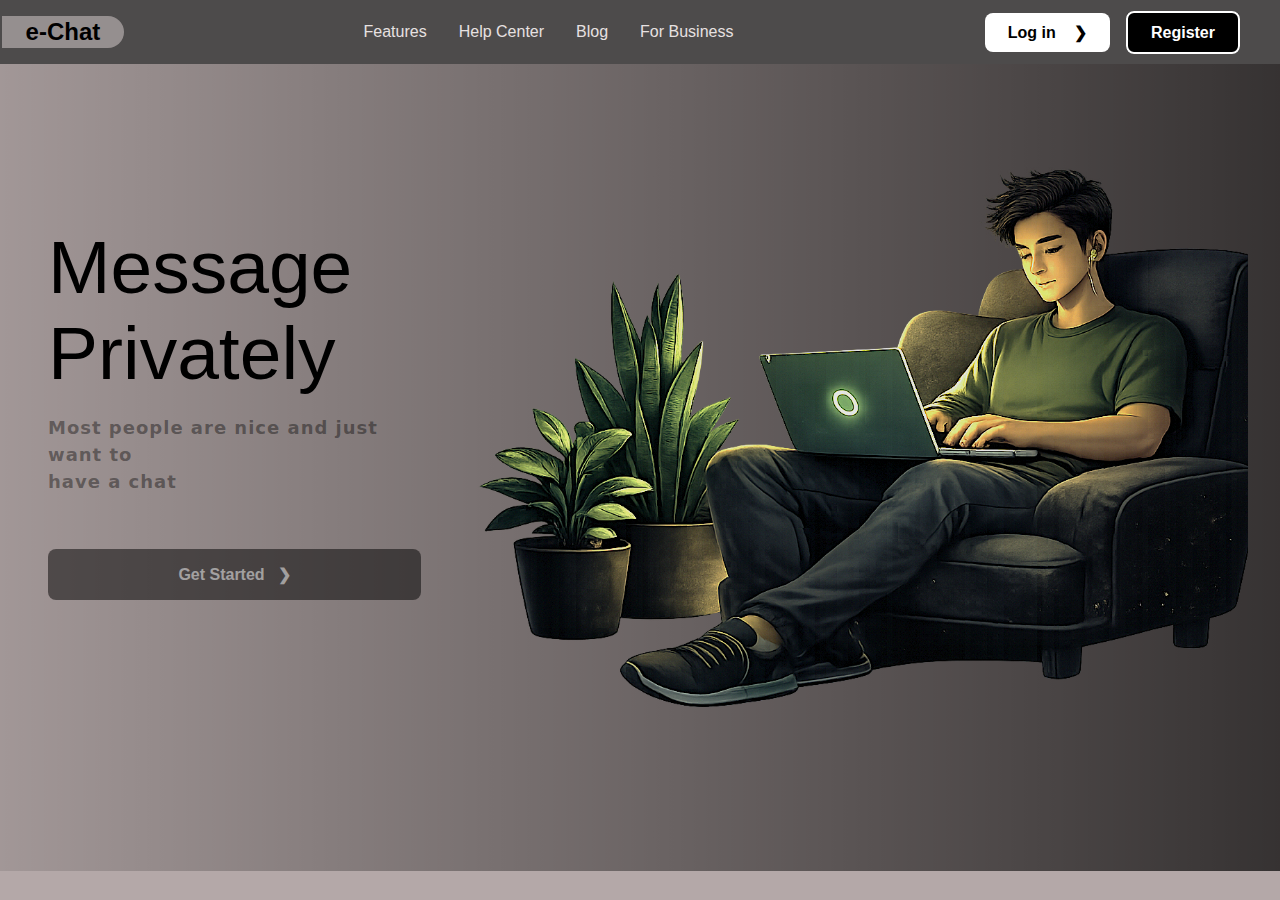
<file: index.html>
<!DOCTYPE html>
<html lang="en">
<head>
    <meta charset="UTF-8">
    <meta name="viewport" content="width=device-width, initial-scale=1.0">
    <title>e-Chat</title>
    <link rel="stylesheet" href="style.css">
</head>
<body>
    <header>
        <div class="headlogo">e-Chat</div>
        <div class="navlinks">
            <a href="">Features</a>
            <a href="">Help Center</a>
            <a href="">Blog</a>
            <a href="">For Business</a>
        </div>
        <div class="logbutton">
            <a href="#" id="log1">Log in &nbsp;&nbsp; <span>&#10095;</span></a>
            <a href="#" id="reg1">Register</a>
        </div>
    </header>
    <section>
     <main>
        <article>
            <div class="imgdiv">
                <h1>Message <br> Privately</h1>
                <p class="imgdivp2">Most people are nice and just want to <br>have a chat</p>
                <button id="logbut">Get Started&nbsp;&nbsp; <span>&#10095;</span></button>
            </div>
        </article>
        <aside></aside>
      </main>
        <div class="loginform"> 
            <div class="formlog">
               <h1>Welcome Back!</h1>
               <h4>Log in to your account</h4>
               <form action="">
                   <div>
                       <label for="">Enter Your Email</label><br><br>
                       <input type="text" placeholder="Enter email id" required>
                   </div>
                   <div>
                       <label for="">Enter Password</label><br><br>
                       <input type="password" placeholder="Enter your Password" required>
                   </div>
                   <a href="" style="text-align: right;">Forgot Password?</a><br>
                   <button class="butt">Log In</button>
               </form>
               <p style="color: rgb(86, 80, 80);">Don't have an account? <a href="" class="logregform"> Register here</a> </p>
            </div>
        </div>
        <div class="regform">
             <div class="formreg">
               <h1>Create Account</h1>
               <h4>Register to get started</h4>
                 <form class="reg-form">
                     <div>
                         <label>Enter Your Name</label><br><br>
                         <input type="text" placeholder="Enter full name">
                     </div>
         
                     <div>
                         <label>Enter Your Email</label><br><br>
                         <input type="email" placeholder="Enter email id">
                     </div>
         
                     <div>
                         <label>Create Password</label><br><br>
                         <input type="password" placeholder="Create password">
                     </div>
         
                     <div>
                         <label>Confirm Password</label><br><br>
                         <input type="password" placeholder="Confirm password">
                     </div>
         
                     <button class="butt reg-butt">Register</button>
                 </form>
                 <p style="color: rgb(75, 72, 72);">
                     Already have an account?
                     <a href="#" class="reglogform"> Login here</a>
                 </p>
             </div>
      </div>
    </section>
</body>
<script>
    const loginBtn = document.getElementById("log1");
    const registerBtn = document.getElementById("reg1");
    const getstartloginBtn = document.getElementById("logbut");
    const loginForm = document.querySelector(".loginform");
    const regForm = document.querySelector(".regform");
    const rlf = document.querySelector(".reglogform");
    const lrf = document.querySelector(".logregform");
    // Utility: hide both forms
    function hideAllForms() {
        loginForm.style.display = "none";
        regForm.style.display = "none";
    }

    // LOGIN button
    loginBtn.addEventListener("click", function (e) {
        e.preventDefault();

        hideAllForms();                 // hide everything first
        loginForm.style.display = "flex";  // show ONLY login

        loginForm.scrollIntoView({ behavior: "smooth" });
    });
    //Get Started Register
    getstartloginBtn.addEventListener("click", function (e) {
        e.preventDefault();

        hideAllForms();                 // hide everything first
        regForm.style.display = "flex";  // show ONLY login

        regForm.scrollIntoView({ behavior: "smooth" });
    });

    // REGISTER button
    registerBtn.addEventListener("click", function (e) {
        e.preventDefault();

        hideAllForms();                // hide everything first
        regForm.style.display = "flex";   // show ONLY register

        regForm.scrollIntoView({ behavior: "smooth" });
    });
    //Register-login form
    rlf.addEventListener("click", function (e) {
        e.preventDefault();

        hideAllForms();                // hide everything first
        loginForm.style.display = "flex";   // show ONLY register

        loginForm.scrollIntoView({ behavior: "smooth" });
    });
    //Login-register form
    lrf.addEventListener("click", function (e) {
        e.preventDefault();

        hideAllForms();                // hide everything first
        regForm.style.display = "flex";   // show ONLY register

        regForm.scrollIntoView({ behavior: "smooth" });
    });
    // Optional: click outside to close
    loginForm.addEventListener("click", function (e) {
        if (e.target === loginForm) {
            hideAllForms();
        }
    });

    regForm.addEventListener("click", function (e) {
        if (e.target === regForm) {
            hideAllForms();
        }
    });
</script>

</html>
</file>
<file: style.css>
*{
            font-family:Arial, Helvetica, sans-serif;
        }
        body{
            margin: 0%;
            box-sizing: border-box;
            background-color: rgb(180, 168, 168);
        }
        header{
            display: flex;
            align-items: center;
            padding: 1em 2.5em;
            position: fixed;
            width: 100%;
            left: 0;
            right: 0;
            box-sizing: border-box;
            background-color: rgb(77, 75, 75);
            flex-wrap: wrap;
        }
        .headlogo{
            background-size: 150px;
            background-position: right;
            background-repeat: no-repeat;
            font-size: x-large;
            font-weight: 600;
            font-family:'Lucida Sans', 'Lucida Sans Regular', 'Lucida Grande', 'Lucida Sans Unicode', Geneva, Verdana, sans-serif;
            background-color:  rgb(149, 143, 143);
            padding: 2px 1em;
            border-radius: 0px 25px 25px 0px;
            margin-left: -1.6em;
            grid-area: headlogo;
        }
        .navlinks{
            margin-left: auto;
            display: flex;
            gap: 2em; 
            grid-area: navlinks;
        }
        .navlinks a{
            text-decoration: none;
            color: rgb(231, 225, 225);
        }
        .navlinks a:hover{
            transform: scale(1.1);
            transition: .2s ease;
            border-bottom: 1px solid ;
        }
        .logbutton{
            margin-left: auto;
            grid-area: logbutton;
        }
        .logbutton a{
            text-decoration: none;
            color: black;
            padding: 11px 23px;
            margin: 0px 0px 0px 12px;
            border-radius: 8px;
            font-weight: 600;
        }
        #reg1{
            background-color:  rgb(0, 0, 0);
            color: white;
            border: 2px solid;
        }
        #reg1:hover{
            background-color: rgba(0, 0, 0, 0.6);
            border: 2px solid transparent;
        }
        #log1{
            background-color: rgb(255, 255, 255);
        }
        #log1:hover{
            background-color:rgba(255, 255, 255,0.7);
        }
        main{
            padding: 32px;
            display: grid;
            grid-template-columns: 1fr 2fr;
            height: auto;
            padding-top: 8em;
            background: linear-gradient(to left,rgba(0,0,0,0.7),rgba(0,0,0,0.6),rgba(0,0,0,0.5),rgba(0,0,0,0.4),rgba(0,0,0,0.3),rgba(0,0,0,0.2),rgba(0,0,0,0.1));
        }
        aside{
            min-height: 79vh;
            background-image: url(./bgtemp3.png);
            background-size: cover;
            background-position: center;
            background-repeat: no-repeat;
        }
        article{
            display: flex;
            justify-content: center;
            padding-top: 5em;
        }
        .imgdiv{
            height: 60vh;
            box-sizing: border-box;
            padding: 1em;
        }
        .imgdiv h1{
            font-family:Arial, Helvetica, sans-serif;
            margin: 0%;
            padding: 0%;
            font-size: 75px;
            color: rgb(0, 0, 0);
            font-weight: 400;
        }
        .imgdiv p{
            font-size: 18px;
            padding-bottom: 2em;
            color: rgba(0,0,0,0.4);
            line-height: 1.5;
            font-family: "Bitcount Prop Single", system-ui;
            font-weight: 600;
            letter-spacing: 1px;
        }
        #logbut{
            font-weight: 600;
            border: none;
            padding: 16px 30px;
            border-radius: 8px;
            width: 100%;
            font-size: medium;
            cursor: pointer;
            background-color: rgba(0,0,0,0.5);
            color: rgba(255, 255, 255, 0.5);
            transition: 0.3s;
        }
        #logbut:hover{
            transform: scale(1.1);
            transition: 0.3s;
        }
        .loginform{
            display: none;
            justify-content: center;
            height: 110vh;
            align-items: center;
            color: white;
        }
        .formlog{
            display: inline-block;
            width: auto;
            padding: 3em;
            border-radius: .5em;
            background-color: rgba(0,0,0,0.1);
            border: 3px solid rgba(0, 0, 0, 0.2);
        }
        .formlog h1{
            margin: 0%;
            font-size: 2.5em;   
            color: rgba(0, 0, 0, 0.6);         
        }
        .formlog h4{
            padding-bottom: 3em;
            letter-spacing: .5px;
            color: rgba(32, 31, 31, 0.6)
        }
        .formlog a{
            text-decoration: none;
            color: rgba(0, 0, 0, 0.5);
            font-size: small;
            font-weight: 600;
        }
        .formlog a:hover{
            color: rgba(0,0,0,1);
        }
        form{
            display: flex;
            flex-direction: column;
            gap: 1em;
        }
        form div label{
            color: rgb(0, 0, 0);
        }
        form div input{
            width: 25em;
            border-radius: 5px;
            border: 1px solid rgba(0,0,0,0.3);
            padding: 1em;
            background-color: rgba(255,255,255,0.4);
            outline: none;
            transition: border-color 0.3s, box-shadow 0.3s;
        }
        form div input:focus{
            border-color: rgba(0,0,0,0.7);
            box-shadow: 0 0 6px rgba(0,0,0,0.3);
        }
        .butt{
            padding: .8em;
            font-size: large;
            font-weight: 600;
            border-radius: 5px;
            border: none;
            background-color: rgba(0,0,0,0.4);
            color: rgba(255, 255, 255, 0.6);
            cursor: pointer;
        }
        .butt:hover{
            background-color: rgba(0, 0, 0, 0.2);
        }
        .regform{
            display: none;
            justify-content: center;
            height: 130vh;
            align-items: center;
            color: white;
        }
        .formreg{
            display: inline-block;
            width: auto;
            padding: 3em;
            border-radius: .5em;
            background-color: rgba(0,0,0,0.1);
            border: 3px solid rgba(0, 0, 0, 0.2);
        }
        .regform a{
            text-decoration: none;
            color: rgba(0, 0, 0, 0.5);
            font-size: small;
            font-weight: 600;    
        }
        .regform h1{
            margin: 0%;
            font-size: 2.5em;   
            color: rgba(0, 0, 0, 0.6);   
        }
        .regform h4{
            padding-bottom: 3em;
            letter-spacing: .5px;
            color: rgba(32, 31, 31, 0.6)         
        }
        .formreg p a:hover{
            color: rgba(0,0,0,1);
        }
        @media(max-width:70em){
            aside{
                background-size: 750px;
            }
        }
        @media(max-width:64em){
            header{
                display: grid;
                grid-template-columns: 1fr 3fr ;
                row-gap: 2em;
                grid-template-areas: 
                "headlogo logbutton"
                "navlinks navlinks"
                ;
                padding-bottom: 1.5em;
            }
            .headlogo{
                max-width: 3.5em;
            }
            .navlinks{
                justify-content: center;
                gap: 4em;
                margin-left: 0;
            } 
            aside{
                background-size: 650px;
            }
        }
        @media(max-width:59em){
            aside{
                background-size: 600px;
            }
        }
        @media(max-width:52.2em){
            header{
                display: grid;
                grid-template-columns: 1fr 3fr;
                row-gap: 2em;
                grid-template-areas: 
                "headlogo logbutton"
                "navlinks navlinks"
                ;
                padding-bottom: 1.5em ;
            } 
            .headlogo{
                max-width: 3.5em;
            }  
            aside{
               background-size: 500px;
            }  
        }
        @media(max-width:730px){
            aside{
                background-image: none;
            }
            main{
                display: flex;
                justify-content: center;
            }
        }
        @media(max-width:35em){
            .navlinks{
                gap: 2em;
            }
            .logbutton a{
               padding: 7px 15px;
               font-size: small;
            }
        }
        @media(max-width:28em){
            header{
                padding: 1em;
            }
            .headlogo{
                font-size: medium;
                padding: .15em 1em;
            }
            .navlinks a{
                font-size: small;
            }
            .navlinks{
                gap: 1.5em;
            }
            article .imgdiv{
                width: 20em;
            }
            .formlog{
                padding:2em 2em;
                max-width: 40em;
            }
            form div input{
                width: 20em;
            }
            .formreg{
                padding:3em 2em 2em 2em;
                max-width: 40em;
            }
        }
</file>
